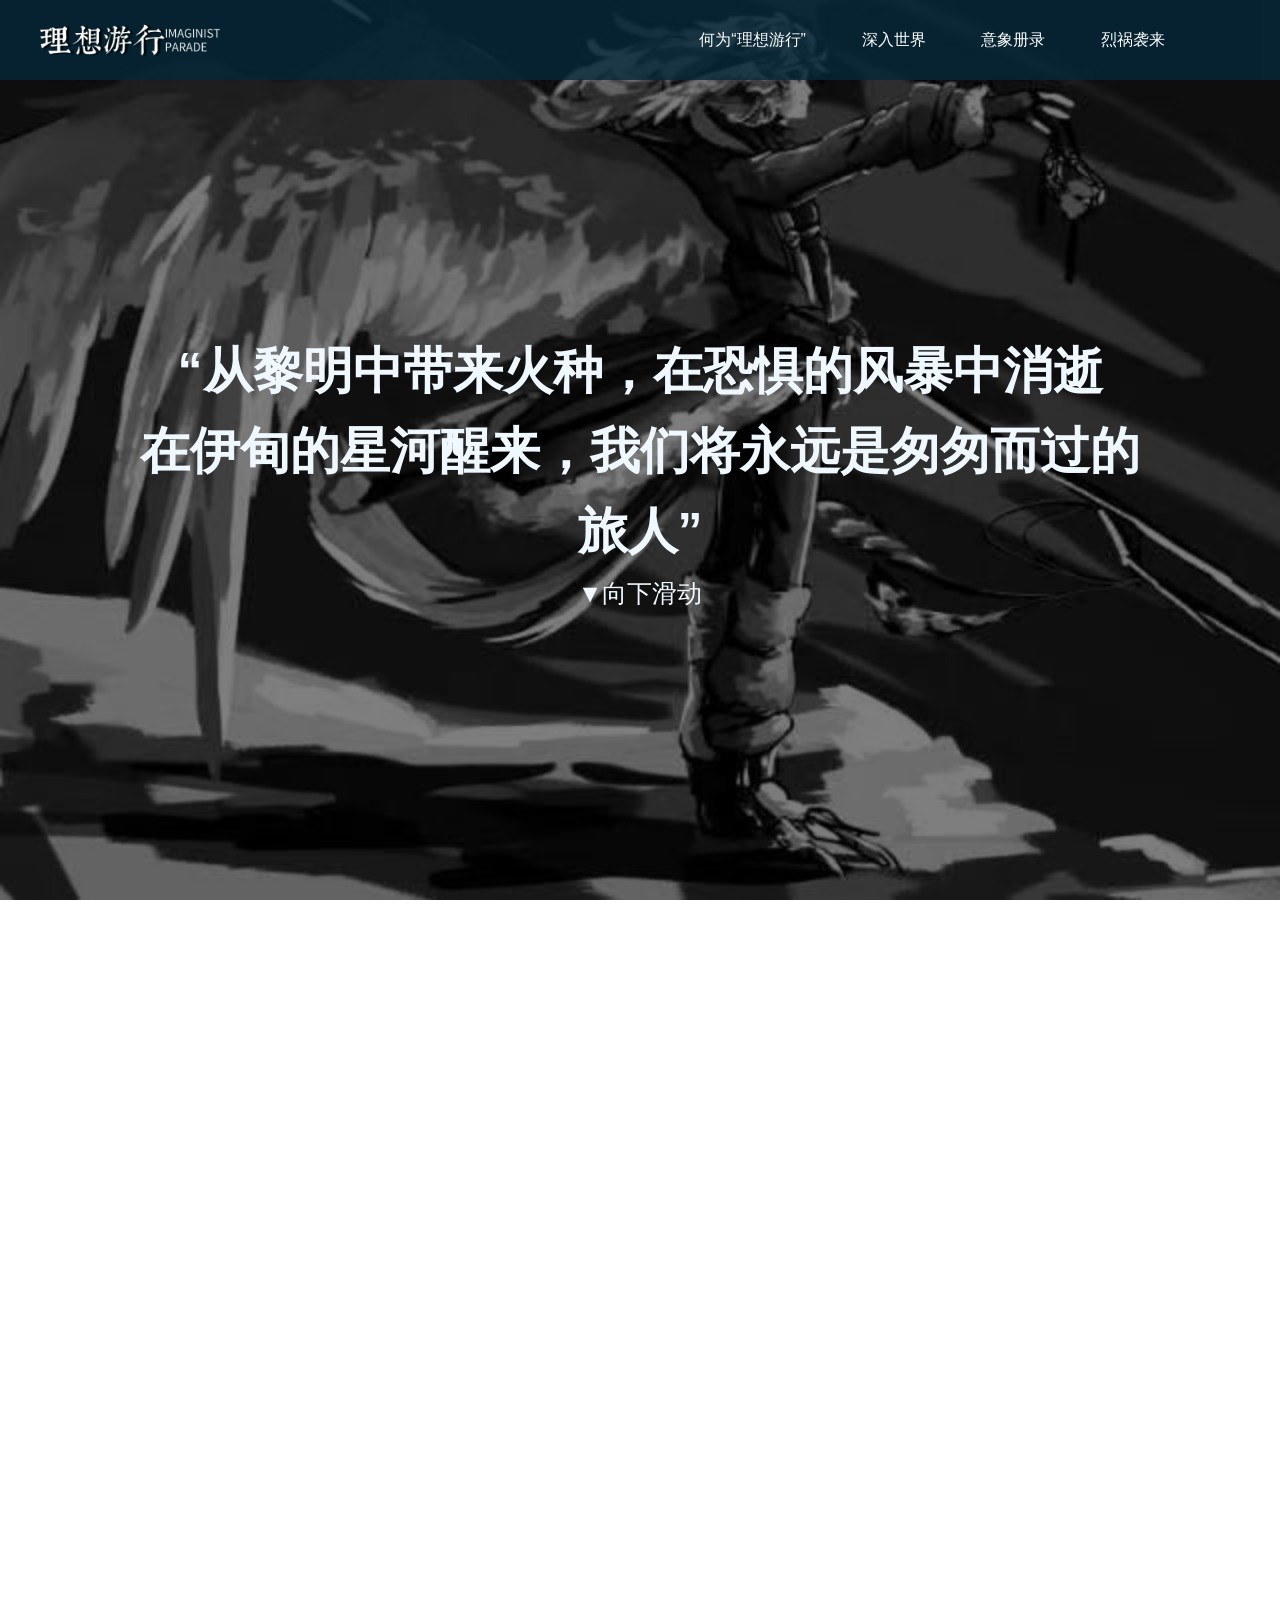
<file: index.html>
<!DOCTYPE html>
<html lang="zh-CN">
<head>
    <meta charset="UTF-8">
    <meta name="viewport" content="width=device-width, initial-scale=1.0">
    <title>理想游行[Imaginist Parade]</title>
    <link rel="icon" type="image/png" href="favicon.png">
    <link rel="stylesheet" href="style.css">
</head>
<body>
<header>
    <button class="menu">&#9776;</button>
    <h1>理想游行[Imaginist Parade]</h1>
    <nav>
        <ul>
            <li><a href="#about">何为“理想游行”</a></li>
            <li><a href="#world">深入世界</a></li>
            <li><a href="#people">意象册录</a></li>
            <li><a href="#MONSTER">烈祸袭来</a></li>
        </ul>
    </nav>
</header>
    <div class="mobile-menu" id="mobile-menu">
        <ul>
            <li><a href="#about">何为“理想游行”</a></li>
            <li><a href="#world">深入世界</a></li>
            <li><a href="#people">意象册录</a></li>
            <li><a href="#MONSTER">烈祸袭来</a></li>
        </ul>
    </div>
<main>
    <section class="first">
        <h2>“从黎明中带来火种，在恐惧的风暴中消逝 <br>在伊甸的星河醒来，我们将永远是匆匆而过的旅人”</h2>
        <p>▼向下滑动</p>
    </section>

    <section class="introduction" id="about">
        <h2>何为“理想游行”</h2>
        <p>在名为基港的里世界，背负生活重担、寻得心中重要介质的独行之人，<br>便能踏入这片以梦为基石的避风港，成为理想家，在枢轴塔的力量下开辟独属于自己的理想邦国，托付造梦人代为守护；<br>无边的无限雾海潜藏着妄图侵蚀一切的魔物，所有邦国放下隔阂同心御敌，在时间流速迥异的梦境天地里，理想与思念凝成抵御苦难的灯火，<br>这场穿梭于现实与幻梦之间、守护心灵栖居之地的旅途，便是理想游行</p>
    </section>   

    <section class="world" id="world">
        <div class="Bay">
            <blockquote>基港[Pavers Bay]</blockquote>
            <p>在这个世界中，有一部分满足一定条件的，在生活重担下独行的人能够以对自己有重要意义的物体(介质)为媒介进入这个现实之外的里世界，并拥有属于自己的一块应许之地，这样的人被同类称为“理想家”，他们的土地被称为“理想邦国”理想家们称这个里世界为“基港”，意为以梦为基石的避风港。</p>
        </div>
        <div class="Core">
            <blockquote>枢轴塔[Core]</blockquote>
            <p>整个里世界是基于一座名叫“枢轴塔”的高塔来运行的，每个理想家在三次元世界中拥有的介质与枢轴塔发生共鸣后，会在枢轴塔周围的无尽雾海里开辟出新的理想邦国(Reveration)。邦国的核心，即介质核(Reveral Nucleus)是介质引导并加固的一部分枢轴塔力量凝结的造物，通常为理想家居住的建筑，有特点的植物或小片水体.邦国的面积大多相似以介质核为轴心创造出的新陆地即该理想家邦国的面积，因此这个世界里没有领土纠纷。介质核与枢轴塔有极强联系，理想家从介质核可以直接传送到枢轴塔的公共
            塔台，并从塔台传送到基港范围内的任何地方。<br>枢轴塔的本质是无法接受现实生活苦难而崩溃的，或是一生孤独渴望温暖的人们逝去后希望和自己遭遇相同的人获得救赎的遗志打破次元壁，凝结成的在雾海中开辟港湾的灯塔。</p>
        </div>
        <div class="Dreambuilders">
           <blockquote>造梦人[Dreambuilders]</blockquote> 
            <p>是理想家在现实生活中无法抽身的时候，代替他们对邦国进行管理的理想造物。他们是由理想家原本想象中的角色投射在基港中的人物。一位理想家的邦国中有三到七位不等数量的造梦人。造梦人对魔物有一定的战斗能力，因此也担负一部分的邦国守卫职责。理想家不在基港的时候由他们负责向其他邦国发起求助信号.</p>
        </div>
        <div class="Everfog">
           <blockquote>无限雾海[Everfog]</blockquote>
            <p>基港和邦国都是被浓浓雾海环绕的土地。无限雾海是基港的敌人，它被枢轴塔的力量抑制而无法侵犯逐渐半富扩大的理想家。基港。同时雾海是孕育魔物的基地。魔物根据雾海侵蚀的目标不同分为多种类型，不过它们的根本目的都是攻击邦国，破坏枢轴塔，使雾海席卷这个世界.</p>
        </div>
        <div class="Forces">
            <blockquote>界生四象[The Four Forces]</blockquote>
            <p>与其说是势力不如说是集合。由枢轴塔的朝向，塔将不同理想家的邦国划分在合适的集合里。玄幻修仙类的世界观在东方，西幻和克系的世界观在西方，北方是科技朋克和废土荒原世界观，南方是日常系和没有法术异能设定的纯物理世界观。</p>
        </div>
        <div class="Laws">
            <blockquote>核律法[Nucleual Laws]</blockquote>
            <p>理想家借由介质核在自己邦国范围内设置的特殊法则。鉴于邦国的设定原因，为了使邦国的平民能与其他邦国的不同物种较为便捷轻松的相处，在某国居民踏入其他邦国领土的瞬间便会受到该邦国核律法的限制。核律法的权能包括但不限于使外来者产生一定的外貌改变(如体型缩小，服装变更，种族变化等),限制飞行或水下呼吸等特殊能力(对他国理想家的该限制可在魔物来犯时解开)但不会改变外来者的战力点数和原本的战力点分配。</p>
        </div>
        <div class="Weapon">
            <blockquote>武器[Weapons]</blockquote>
            <p>造梦人的武器与普通基港人的武器有所不同。他们使用的是由介质幻化成的特殊武。器。带有三次世界介质的特征。(类似于人穿越里世界会变身自设或ac，你的重要物件也会变身)。</p>
        </div>
    </section>
    <section class="People" id="people">
        <h2>意象册录[Imagist Album]</h2>
        <div class="CLY">
            <blockquote>董安</blockquote>
            <p>外貌比较普通，黑毛金瞳，平时扎双麻花或者单马尾。对温度不是很敏感，随身携带一个画本和一支绑着两根虎皮鹦鹉羽毛的旧钢笔。平时话不算多，但是谈起来幻想和游戏会滔滔不绝。没有人聊天的时候会感到孤独。</p>
            <blockquote>   <br>  </blockquote>
            <p>十二月的雪原废土再次下起了雪，这倒是习以为常了，毕竟几乎终年都是这样，在覆盖积雪的荒漠之中，有一串奇异的脚印，那脚印一边是鞋，另一边则是鸟爪，顺着脚印前进，两边出现血迹，紧随而至的是魔物们的残肢断臂，而在脚印结束的地方是一只魔物，它正被一只大鸟按在地上用一根权杖穿刺。当魔物彻底停止呼吸时，大鸟站了起来，双翼张开，上面的血滴飞溅开，此时露出了它的真实面貌。<br>不...那不是鸟，而是永霜冻土的冬日领主：</P>
            <h3>天衡月影———十二月麓</h3>
        </div>
        <div class="JD">
            <blockquote>周一诺</blockquote>
            <p>阴暗的历史女+OC人，可能是因为自己是阴角的缘故，导致外表看起来对什么都不感兴趣，很少运动导致肌无力，视力也不好，不过当听到自己了解且有兴趣的话题时，会在内心热烈地附和。<br>其实，很喜欢设定精细的异世界作品，而且总是抱着一本自己写的设定集，字又小又多很难看，但她依旧看得痴迷，或许这本书里真的有什么魔力....</p>
            <blockquote>   <br>  </blockquote>
            <p>遥远的西方王国，有一位勇敢的王储，发誓为她的子民带来和平，她的做法令人惊异，她踏足了前人未敢触及之地，面对雾海中无人能驯服的猛兽，王储无所畏惧，毫不动摇，她以血为誓，要终结所有战争与魔物，随后，这名英雄为人们带来了邦国的黄金时代。<br>现在，诸位，请恭喜这位王储加冕为王，让我们有请:</p>
            <h3>烈日风暴———帕里米三世</h3>
        </div>
        <div class="MYG">
            <blockquote>阿暮</blockquote>
            <p>少年身着淡蓝色短袖与黑色短裤，安静坐在书桌前，指尖轻轻抵着摊开的课本，窗外的日光落在他发梢，只是普通高中生的模样，沉静地守在这个平淡日常里。</p>
            <blockquote>   <br>  </blockquote>
            <p>木偶之乡里的一座木偶屋前。一位邮递员正缓缓打开店门，“您好，有人吗?有您的信。”回应他的只有一片寂静，昏黄的灯光映照着一个个木偶的脸庞。或欢喜，或悲伤。在这一刻都好似将目光投到了那身穿绿色制服的邮递员身上。但是他浑然未知一般，缓缓将信放在了地上。“信给您放在这里了，请您签收。对着空无一物的店内行了个礼后，转身欲出门。就在他即将要把手搭上门把之时，手腕却好似一个数十年没有添加过润滑油的老木偶的关节一般，发出了刺耳的咯吱声。空气中弥漫着死一样的安静，“我来签收”一道就像是千百种声线混杂在一起的人声响起。众多木偶里一个西装革履的木偶缓缓走出。本应如生的面孔上却只有一片木纹。仿佛是未完工，又好像是刻意设计。“无神无魂，无肉无骨，不沾因果，不似生者，也不是灵体。阁下真是好手段。只为送个信就弄出了这么个玩意。”祂弯腰将信捡起来，抬头看去。店门口好似从未有人来过，屋外阳光正好，确一丝也没有侵染进这昏黄的木偶屋。默尔仁的手指蠕动着化作锋利的刀片，将信封划开。<br>“又是一样的内容，看来阁下很希望我赴约啊。”<br>心中默默计算着年月，指尖燃起一团火焰将信燃尽。随着最后一点灰烬随着不存在的风飘走，那木偶也仿佛失去了生气，脸上浮现出精美的五官。木偶屋中的灯光闪了两下，最终归于宁静。</p>
            <h3>千人一面———默尔仁</h3>
        </div>
        <div class="DHC">
            <blockquote>荷斯</blockquote>
            <p>喧闹熙攘的广场原本满是往来行人，骤然炸开的火光撕裂了片刻安宁，热浪裹挟着烟尘向四周漫开，火光的阴影里，戴着小丑帽的男人抬臂，将大把扑克抛向高空，一张张纸牌悠悠旋落，如同漫天飘零的碎羽，就在纸牌缓缓坠向人群的间隙，男人的身影随之消融，彻底消失在这片弥漫硝烟的广场之上。<br>另一边，在阴暗的小巷里，小丑默默靠着墙，左手托着铜制天平，右手的匕首上鲜红的液体一滴一滴的向下渗，旁边的地板上趴着一具尸体。突然间，他像是感应到了什么，身体微微一震，开始渐渐消隐，当他完全消失后，只留下三颗金币掉落在地上，发出沉闷的碰撞声。</p>
            <h3>恶戏者———荷斯</h3>
        </div>
        <div class="XQ">
            <blockquote>夏清</blockquote>
            <p>男高中生，外在气质开朗，不爱体育运动，常留着偏长的头发，身材中等偏瘦，身高也是中等，外貌不出众，平平凡凡，有心理重疾却从不在外表现出来，自己一个人住，不管在家中还是在外，永远是那个最不起眼的人，一直在学习之外的时间研究医学，生物学，植物学等知识，周末其中一天会去父母家吃晚饭，对于他来说这是生活中最难熬的时候。</p>
            <blockquote>   <br>  </blockquote>
            <p>桥头岸上，人影婆娑<br>小儿驳船经过，船首推浪层层波<br>思恋几何多，故人足下，澈湿衣裝<br>夜雨连绵，人世蹉跎<br>碎玉盏碗铜锣，鱼灯点影锵锵钵，憾事犹未果<br>今人回首，寂若山火<br>遗世独行的旅人们啊，我为你们祈福，愿我能治愈你们，引领你们，照亮你们的前路<br>天已放晴，一起前往未来吧。</p>
            <h3>甘霖清雨———歖</h3>
        </div>
        <div class="XIAN">
            <blockquote>席安</blockquote>
            <p>单亲家庭，母亲早逝，父亲家暴，性格孤僻，没有朋友，唯一的执念是最亲近的母亲留下的怀表，常年扎着低马尾，梦想是穿越到异世界能够自己制作出魔法药剂，每天抱着个不知道哪里搞到的破书看。</p>
            <blockquote>  <br>  </blockquote>
            <p>她是诞生于曜金星辰之中的魔女，调和世间万物，窥探瞬息之惊鸿，现在，封印能量的心音河淤堵成沉默的冰川，亟待一场热烈的相逢，将满天星斗定格为永恒，让日月光影为梦奏响永恒的乐章<br>“只有诸神才知道可不可能啊，列位。假设我不去伸手摘星，我要怎么知道自己能靠得多近呢？”</p>
            <h3>天眼瑶光———暮华</h3>
        </div>
        <div class="YYH">
            <blockquote>沈雪</blockquote>
            <p>沈雪有着纤细修长的手，脸颊散落着淡淡的雀斑，长发松松地垂落下来。她总是一副沉静的模样，情绪很少外露，不常展露笑容，仿佛周遭的纷扰都很难牵动她的心绪。</p>
            <blockquote>  <br>  </blockquote>
            <p>星辰瀚海破云出，紫金环壑向东来<br>神星降世开天穹，从此所见不惊鸿</p>
            <h3>破云来————凌霄</h3>
        </div>
        <div class="LYLT">
            <p>“在看我的刺青？” <br>她双手交叠轻轻放在腹前，垂着眼，语调平缓温和，没有咄咄逼人的锐气，嘴角只噙着一点浅淡的笑意，并不张扬。见你下意识移开视线，她低低笑了一声，声音很轻<br>“没关系，很多人第一眼都会注意到它们。不是什么凶狠的记号，只是我一点点攒下来、喜欢的纹样而已。” 她微微侧过身，让落在肩头的开衫滑开些许，露出肩头花纹的一角，雪白的皮肤衬得墨色纹路格外清晰，高挑的身形站在那里，带着一种从容的压迫感，却一点也不凌厉。“是不是觉得，看着这身衣服和这些花纹，会以为我是很难打交道的人？” 她抬眼看向你，眼底安安静静的<br>“我只是习惯这样打扮罢了。有什么想问的，慢慢说，我听着呢。”</p>
            <h3>广寒月影————奇汀</h3>
        </div>
        <div class="XY">
            <blockquote>余硕</blockquote>
            <p>顶级社恐小透明死宅，天天幻想拯救世界，每天都是独自一人，气质阴暗，却无人敢接近，据她身边的人所说，路过的时候，总感觉有一种不详的杀气......</p>
            <blockquote>  <br>  </blockquote>
            <p>“人类的身份，这么重要吗？”<br>活物需要名字，死物也需要名字，活物为了厚土埋身，亦存生机。死物无欲，只求活着。</p>
            <h3>穷奇利爪————鲨鲨</h3>
        </div>
        <div class="LSM">
            <blockquote>李水木</blockquote>
            <p>平凡的学生，黑毛灰瞳。所有项目都是普通的中等水平，仅此而已。</p>
            <blockquote>  <br>  </blockquote>
            <p>暮春还旧岭，徙倚玩年华<br>芳草无行径，空山正落花<br>垂藤扫幽石，卧柳碍浮槎<br>鸟散茅檐静，云披涧户斜<br>依然此泉路，犹是昔烟霞</p>
            <h3>极光迅雷————辅</h3>
        </div>
        <div class="ZHY">
            <blockquote>赵鹤怡</blockquote>
            <p>普普通通的样貌，中分刘海，杂毛很挡眼睛，很大众脸，眼睛偏小，带一个棕框老花镜，非常不符合年纪的样子。平静时候显得很厌世，经常穿一件蓝色格子衫或纯黑的帽衫。</p>
            <blockquote>  <br>  </blockquote>
            <p>吾之神杵，指天天裂，指地地坼，指星辰而失度，指江湖则逆流。万邪不敢当，神圣之宝也。</p>
            <h3>临兵斗者————慿</h3>
        </div>
        <div class="DL">
            <blockquote>杜赖</blockquote>
            <p>没有人物形象，占位</p>
        </div>
        <div class="AN">
            <blockquote>阿尔伯特·纽曼</blockquote>
            <p>中等身材，身高大约是5英尺10英寸左右的白人男性角色。通常留着短发或光头，眉毛浓密，有一双深邃的眼睛。他的面部轮廓较为平整，嘴唇不太厚，下巴线条清晰。服装风格比较朴素，通常穿着简单的衬衫、长裤和鞋子，展现出他作为一名高中英语教师的平凡形象。胸前插着一根长剑饰的钢笔。</p>
            <blockquote>  <br>  </blockquote>
            <p>不幸一向不请自来，它嗜血如命，渴望无尽的黑暗。现在忏悔的时刻已经结束，我会再次拾起武器，从阴影中出击，挥舞剑刃导正一切错误，我将脱颖而出并阐明一切。<br>我，即是：</p>
            <h3>承影虹光————威尔·德克</h3>
        </div>
        <div class="IT">
            <blockquote>马修</blockquote>
            <p>架着厚眼镜的书呆子，总是一副笨笨呆呆的模样，指尖却稳稳攥着一柄寒光冷冽的手术刀。他盯着镜面里映出的自己，呼吸轻轻发颤，然后咬了咬牙，抬手，将刀刃狠狠扎向镜子。刺耳的迸裂声炸开，蛛网般的裂痕瞬间爬满整面镜面，碎成大大小小的镜片，可那把手术刀，刃面光洁，分毫未损。他蹲下身，一片一片拾起冰凉的碎片，默不作声，挨个从窗口丢出去。等最后一块碎片坠进夜色，他重新攥紧手术刀，下一瞬，周遭的一切扭曲消融，他随着紧握的刀，一头扎进了陌生的彼方。</p>
            <blockquote>  <br>  </blockquote> 
            <p>“一颗心脏重250克，一朵玫瑰重2克，你愿意用一颗心脏换125朵玫瑰，还是用125朵玫瑰换取一颗心脏呢？”</p>          
            <h3>灭净制裁————板老大</h3>
        </div>
        <div class="QIANYIN">
            <blockquote>何子怡</blockquote>
            <P>从小压抑的长大 长大后被父母强迫成为生物老师 其实是私宅。</P>
            <blockquote>  <br>  </blockquote> 
            <p>她是北方小城药房老板的女儿，一头张扬的蓝发总是随意翘着，鲜绿的眼瞳笑起来漫不经心，一身利落的骑行服，机车钥匙总在指尖转来转去，平日里吊儿郎当的样子，谁看了都要捏一把汗。街坊来药房抓药，她常常记错药名，骑着机车出门闲逛，能把约定的事忘得一干二净，嘴上没个正形，一副怎么都靠不住的模样。可一旦麻烦猝然砸下来，她眼里那股散漫的笑意会瞬间收得干干净净。混乱里旁人慌作一团的时候，只有她沉着得可怕，清楚记得药房里每一味药材的效用，判断快得惊人，推着机车破开阻碍，把所有人没头绪的僵局稳稳掰回正轨。等风波平息，那抹漫不经心的笑又回到绿眼睛里，挠挠蓝发，装作若无其事<br>“哎呀，这点小事而已，别指望我下次还这么靠谱啊。”</p>
            <h3>撕天手————千阴</h3>
        </div>
        <div class="SYR">
            <blockquote>雾雨（临时）</blockquote>
            <p>26岁的她虽然顺利毕业当上了一名程序员，但生活并不顺利，公司员工被当作牛马使用，每天要加班到晚上十点，回到家就十一点了，第二天七点多还要出门上班，每周还要额外加一天班。在这样的工作压力下她的精神状态越来越差，代码书写也越来越困难<br>“如果我是个AI就好了，这样我也就不会这么累了。”<br>随着那一行代码敲下，欢迎守夜人归来的声音此起彼伏，理想的邦国在她面前展开。</p>
            <blockquote>  <br>  </blockquote>
            <p>Def_init  (self, name, age, gender):<br>self.name = name<br>self.age = age<br>self.gender = gender<br>def introspect(self):</p>
            <h3>七星伴月————守夜人</h3>
        </div>
        <div class="DONG">
            <p>基港之中，名为奇迹的理想邦国之上，幻梦与飘渺的造物从现实与虚无的罅隙之中分离，存在于此。这里是无尽的黄昏之地，是泡影的诞生之处。只有在教堂传来钟声之时，黑夜才会降临于此。然而，烈焰燃尽，烟尘却久久不散；刀剑所向披靡，却从未有入鞘之时。灾厄应运虚无而生，黑暗扼住奇迹大地的咽喉，就如同已然悬在头顶的利剑一样。荣耀的战吼已然沉寂，迫近的迷雾与神秘的黑暗之间正在交织......</p>
            <h3>血气烈昂————洞[forever]</h3>
        </div>
        <div class="QY">
            <p>“他妈也就是说，现在轮到极品魔物猎人登场了！”</p>
            <h3>落叶逐火———青云</h3>
        </div>    
    </section>
    <section class="MONSTER" id="MONSTER">
        <div class="card" onclick="this.classList.toggle('active')">
            <div class="SLEEP">
                <img src="嗜睡.jpg" alt="嗜睡魔">
            </div>
            <div class="SLEEP2">
                <blockquote>嗜睡魔</blockquote>
                <p>类似史莱姆的魔物，分布于大陆西方，会用溶液吞噬猎物，最恐怖的地方大概就是可以随意变换型态了，不知不觉间包着猎物，使其窒息而亡。不过这些家伙大部分时间都在睡觉，如果不主动招惹它们，或许不会出问题。</p>
            </div>
        </div>
        <div class="card" onclick="this.classList.toggle('active')">
            <div class="EWTS">
                <img src="厄维托斯.jpg" alt="厄维托斯">
            </div>
            <div class="EWTS2">
                <blockquote>厄维托斯</blockquote>
                <p>由蛇，恶魔，吸血鬼组成的奇美拉怪兽，分布于大陆西方。这些貌美的外形并不是它们原生的，它们会变成人形，有不少探险者被它们的外观所迷惑，结果被诱拐回巢穴，然后吸血。</p>
            </div>
        </div>
        <div class="card" onclick="this.classList.toggle('active')">
            <div class="ZWT">
                <img src="植物.jpg" alt="植物体">
            </div>
            <div class="ZWT2">
                <blockquote>紫毒姬</blockquote>
                <p>和柳树类似的植物体，分布于大陆西南北方，树上长有含毒的果子。据一个在大陆四处游走的魔物猎人青云所说，果子里散发的气体可以进行精神控制，虽然不会像中毒那样暴毙，但也请务必小心。</p>
            </div>
        </div>
        <div class="card" onclick="this.classList.toggle('active')">
            <div class="DMEN">
                <img src="迪莫恩.jpg" alt="迪莫恩">
            </div>
            <div class="DMEN2">
                <blockquote>迪莫恩</blockquote>
                <p>一种会飞的小球，长着恶魔的翅膀和尖角，分布于大陆南北方。虽然长得很可爱，但它们会吸血，而且是群居生物，这说明它们会成群结队的扑上来，你最好会点用来群攻的招式。</p>
            </div>
        </div>
        <div class="card" onclick="this.classList.toggle('active')">
            <div class="XJ">
                <img src="血截.png" alt="血截">
            </div>
            <div class="XJ2">
                <blockquote>血截</blockquote>
                <p>一种巨型虎形魔物，成年体体长4——5米，高3米左右，身上有和虎一样的长毛，但是没有花纹，身体上有类似甲胄一样明显的肌肉。血截上颚有两根长牙，四足和虎爪一样，当撕裂怪物时，长牙内部的输毒管会把一种可以让血液凝固的毒液进入猎物身体，同时用爪子死死按住猎物，利用最长的中指撕破猎物的身体。血截强大的战斗力、繁殖力和宽泛的食谱让它们有着极强的环境适应能力，这使它们可以分布于大陆各地。<br>其实，血截的幼体外形是毛绒绒的小橘猫。</p>
            </div>
        </div>
        <div class="card" onclick="this.classList.toggle('active')">
            <div class="QJ">
                <img src="强击.png" alt="强击">
            </div>
            <div class="QJ2">
                <blockquote>强击</blockquote>
                <p>穿着破洞的长款黑色风衣的二足直立生物，鳄鱼头，头戴兜帽，身高2——2.5米。脸部有可见的肌肉组织，随着面部活动而撕扯开，在身体前后侧有两根脊柱，尾巴和鳄鱼尾一样粗壮而且强壮有力。在战斗时会从手臂出撕裂出骨质臂刃进行突袭，两根脊柱让它速度极快，而且它还可以拔出背后的脊柱，使其变形成一把长刀，但是相对应的，它的机动性也会下降。<br>强击的分布范围还没有查清楚，它们的高速和黑色衣服让这些家伙几乎没有目击记录，也留不下什么痕迹。即使是魔物猎人青云，在过去几年里遇到的强击也是屈指可数。</p>
            </div>
        </div>
        <div class="card" onclick="this.classList.toggle('active')">
            <div class="DILIE">
                <img src="地裂.jpg" alt="地裂">
            </div>
            <div class="DILIE2">
                <blockquote>地裂</blockquote>
                <p>外形是机械巨型沙虫，头部是一个吞噬口，任何在它前面的物体都会被吸进去变成碎屑，躯干两侧有很多层的片状甲，在沙子中前进时划开土层，驱赶周围魔物，但这也让它的前进路线在旁人眼里很清晰。曾是某科技强劲邦国的盾构机，被雾海侵蚀后产生了自我意识，并在大陆南方的雾海中游走，所到之处皆为废土。</p>
            </div>
        </div>
    </section>
    </main>
    <footer>
        漫研社原创企划招新欢迎编剧，导演，画师，剪辑<br>以及具有无穷想象力，满怀理想心中栖着另一个故乡的你
    </footer>
<audio id="people-audio" src="赛马.mp3" loop preload="metadata"></audio>
<!-- 跳转 -->
<script>
const menuBtn = document.querySelector('.menu');
const mobileMenu = document.getElementById('mobile-menu');
if (menuBtn && mobileMenu) {
    menuBtn.addEventListener('click', () => {
        mobileMenu.classList.toggle('open');
        if (mobileMenu.classList.contains('open')) {
            menuBtn.innerHTML = '&#10005;';
        } else {
            menuBtn.innerHTML = '&#9776;';
        }
    });
    document.querySelectorAll('header nav a, .mobile-menu a').forEach(a => {
        a.addEventListener('click', e => {
            e.preventDefault();
            const target = document.querySelector(a.getAttribute('href'));
            if (!target) return;

        // 滚动容器是 body，不是 window
            const top = target.getBoundingClientRect().top + document.body.scrollTop - 80; // 扣掉固定 header 的高度
            document.body.scrollTo({ top, behavior: 'smooth' });

        // 清掉 URL 里的 hash，刷新/重开时不会自动跳锚点
            history.replaceState(null, '', location.pathname + location.search);
            if (mobileMenu.classList.contains('open')) {
                mobileMenu.classList.remove('open');
                menuBtn.innerHTML = '&#9776;';
            }
        });
    });
}
</script>
<!-- 音乐 -->
<script>
const audio = document.getElementById('people-audio');
const peopleEls = document.querySelectorAll('.People > div');
const visible = new Set();

// 显示一个浮动播放按钮
function showPlayHint() {
    if (document.getElementById('audio-hint')) return;
    const btn = document.createElement('button');
    btn.id = 'audio-hint';
    btn.textContent = '▶ 整点小曲';
    btn.style.cssText = `
        position: fixed; bottom: 80px; left: 50%; transform: translateX(-50%);
        z-index: 200; padding: 12px 24px; border: none; border-radius: 30px;
        background: rgba(0,0,0,0.75); color: #fff; font-size: 15px;
        cursor: pointer; backdrop-filter: blur(4px);
    `;
    btn.addEventListener('click', () => {
        audio.play();
        btn.remove();
    });
    document.body.appendChild(btn);
}
function hidePlayHint() {
    const btn = document.getElementById('audio-hint');
    if (btn) btn.remove();
}

// 当 People 区块有 50% 进入视口时播放，低于 50% 时暂停
const observer = new IntersectionObserver((entries) => {
    entries.forEach(entry => {
        if (entry.isIntersecting) {
            visible.add(entry.target);
        } else {
            visible.delete(entry.target);
        }
    });
    if (visible.size > 0) {
        if (audio.paused) showPlayHint()}

}, {
    root: document.body,
    rootMargin: '-40% 0px -40px 0px',
    threshold: 0   // 可见即触发，可按需调整
});

peopleEls.forEach(el => observer.observe(el));
</script>
<!-- 堆叠 3D 视差 -->
<script>
const sections = document.querySelectorAll('.world > div, .People > div');
let ticking = false;

function updateParallax() {
    const vh = window.innerHeight;
    const scrollTop = document.body.scrollTop;
    const viewCenter = scrollTop + vh / 2;

    sections.forEach(el => {
        // offsetTop 不受 transform 影响，避免反馈循环
        const elCenter = el.offsetTop + el.offsetHeight / 2;
        let offset = (elCenter - viewCenter) / vh;
        offset = Math.max(-1.2, Math.min(1.2, offset));

        const rotate = offset * 8;          // 最大约 ±9.6deg
        const scale = 1 - Math.abs(offset) * 0.06;

        el.style.transform = `perspective(1200px) rotateX(${rotate}deg) scale(${scale})`;
    });

    ticking = false;
}

document.body.addEventListener('scroll', () => {
    if (!ticking) {
        requestAnimationFrame(updateParallax);
        ticking = true;
    }
}, { passive: true });

updateParallax();
window.addEventListener('resize', updateParallax);
</script>
</body>
</html>
</file>
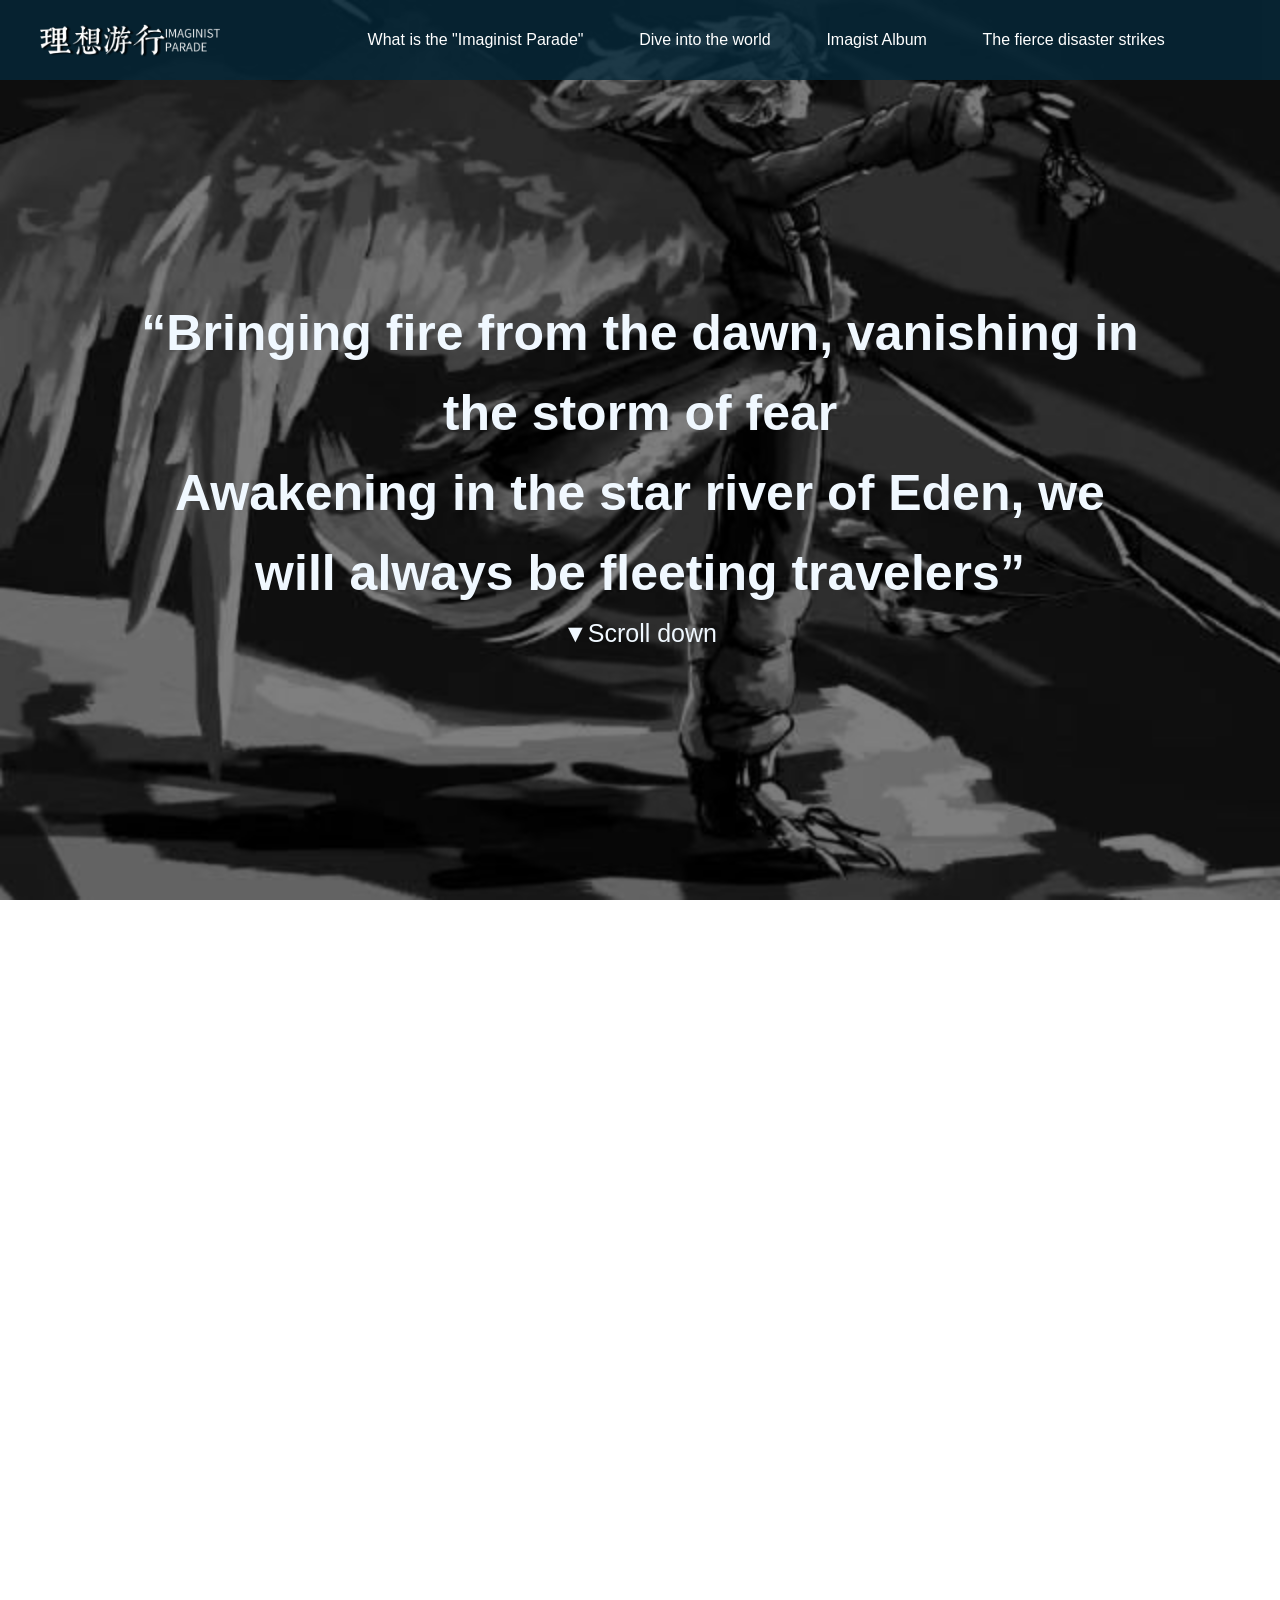
<file: WEB.html>
<!DOCTYPE html>
<html lang="zh-CN">
<head>
    <meta charset="UTF-8">
    <meta name="viewport" content="width=device-width, initial-scale=1.0">
    <title>[Imaginist Parade]</title>
    <link rel="icon" type="image/png" href="favicon.png">
    <link rel="stylesheet" href="style.css">
    <link rel="apple-tocuh-icon" size="180x180" href="apple-touch-icon.png">
    <link rel="icon" type="image/png" sizes="192x192" href="android-chrome-192x192.png">
    <link rel="manifest" href="site.webmanifest">
    <meta property="og:type" content="website">
    <meta property="og:title" content="[Imaginist Parade]">
    <meta property="og:description" content="The Anime Club's original project">
    <meta property="og:image" content="https://ZYZXYYDS.github.io/imaginist-parade/og-image.jpg">
    <meta property="og:url" content="https://ZYZXYYDS.github.io/imaginist-parade/">
</head>
<body>
<header>
    <button class="menu">&#9776;</button>
    <h1>[Imaginist Parade]</h1>
    <nav>
        <ul>
            <li><a href="#about">What is the "Imaginist Parade"</a></li>
            <li><a href="#world">Dive into the world</a></li>
            <li><a href="#people">Imagist Album</a></li>
            <li><a href="#MONSTER">The fierce disaster strikes</a></li>
        </ul>
    </nav>
</header>
    <div class="mobile-menu" id="mobile-menu">
        <ul>
            <li><a href="#about">What is the "Imaginist Parade"</a></li>
            <li><a href="#world">Dive into the world</a></li>
            <li><a href="#people">Imagist Album</a></li>
            <li><a href="#MONSTER">The fierce disaster strikes</a></li>
        </ul>
    </div>
<main>
    <section class="first">
        <h2>“Bringing fire from the dawn, vanishing in the storm of fear <br>Awakening in the star river of Eden, we will always be fleeting travelers”</h2>
        <p>▼Scroll down</p>
    </section>

    <section class="introduction" id="about">
        <h2>What is the "Imaginist Parade"</h2>
        <p>In the inner world called Pavers bay, a lone traveler burdened with life's responsibilities and seeking the important medium in their heart can step into this haven built on dreams, <br>become an idealist, and under the power of the Core Tower, carve out their own ideal nation to be protected by the dream makers.<br> Boundless seas of endless fog hide monsters that try to devour everything, so all nations set aside their differences and unite against the enemy. In a dream world where time flows differently, ideals and memories become the lights that fend off hardships. <br>This journey, shuttling between reality and dreams to protect a place for the heart to dwell, is the ideal parade.</p>
    </section>   

    <section class="world" id="world">
        <div class="Bay">
            <blockquote>[Pavers Bay]</blockquote>
            <p>In this world, some people who meet certain conditions and walk alone under the weight of life can use objects that are significant to them as a medium to enter an inner world beyond this reality, and have a promised land of their own. Such people are called 'Idealists' by others like them, and their land is called the 'Ideal Nation.' Idealists refer to this inner world as 'Pavers bay,' meaning a safe haven built on the foundation of dreams.</p>
        </div>
        <div class="Core">
            <blockquote>[Core]</blockquote>
            <p>The entire Inner World operates around a tall tower called the 'Core.'<br> When an Idealist's medium in the three-dimensional world resonates with the Pivot Tower, they carve out a new ideal nation in the endless misty sea surrounding the tower. The core of the nation, called the Medium Nucleus, is a creation formed by part of the tower's power guided and reinforced by the medium. It's usually a building where the Idealist lives, or it could be a distinctive plant or a small body of water. The area of the nation is generally similar to the new land created around the Medium Nucleus, which serves as the center, so there are no territorial disputes in this world. The Medium Nucleus has a strong connection to the Pivot Tower, allowing Idealists to directly teleport from the nucleus to the tower’s public platform, and from there to anywhere within the base port range. <br>The essence of the Pivot Tower comes from the will that shatters dimensional walls: either from people who couldn’t endure the hardships of real life and collapsed, or from those who spent their lives lonely, longing for warmth, and wished after their death that others facing similar fates could find redemption. This will condenses into lighthouses that open harbors in the misty sea.</p>
        </div>
        <div class="Dreambuilders">
           <blockquote>[Dreambuilders]</blockquote> 
            <p>They are the ideal creations that manage the nation on behalf of idealists when the idealists can't step away from real life. They are characters projected into the base port from roles imagined by the idealists. A single idealist's nation usually has between three to seven dreamers. Dreamers have some combat ability against monsters, so they also take on part of the nation’s defense duties. When the idealist isn’t at the base port, they’re the ones sending out calls for help to other nations.</p>
        </div>
        <div class="Everfog">
           <blockquote>[Everfog]</blockquote>
            <p>Both Ji Port and the Bang Nation are lands surrounded by dense seas of fog. The endless fog sea is an enemy of Pavers bay, but its power is restrained by the Core, so it can't invade the gradually thriving idealistic Ji Port. At the same time, the fog sea is a breeding ground for monsters. These monsters come in different types depending on what the fog sea targets, but their main goal is always to attack the Bang Nation, destroy the Pivot Tower, and let the fog sea sweep across the world.</p>
        </div>
        <div class="Forces">
            <blockquote>[The Four Forces]</blockquote>
            <p>It's more like a gathering than a power. Based on the orientation of the Core, the tower sorts different idealistic nations into the right groups. Fantasy and cultivation worlds are in the East, Western fantasy and Cthulhu-like worlds are in the West, the North is for cyberpunk and wasteland worlds, and the South is for slice-of-life and purely physical worlds without magic or superpowers.</p>
        </div>
        <div class="Laws">
            <blockquote>[Nucleual Laws]</blockquote>
            <p>Dreambuilders set up special laws within their own countries through a kind of core medium. Due to the way countries are set up, in order to make it easier for ordinary citizens to get along with different species from other countries, the moment someone from one country steps onto another country's territory, they are immediately subject to that country's core laws. These core laws can do things like change the outsider's appearance (like shrinking their body, changing their clothes, or even altering their species), or restrict special abilities like flying or breathing underwater (though these restrictions for other countries' Utopians can be lifted if monsters attack). However, these laws don't change the outsider's combat points or how their combat points are originally distributed.</p>
        </div>
        <div class="Weapon">
            <blockquote>[Weapons]</blockquote>
            <p>The Dreamer's weapons are different from the regular people of Jigen. They use special weapons transformed from mediums, featuring characteristics of the Three Worlds' mediums. (It's similar to how when a person crosses into another world, they might transform into a self-created version or AC, and your important items would also transform).</p>
        </div>
    </section>
    <section class="People" id="people">
        <h2>[Imagist Album]</h2>
        <div class="CLY">
            <blockquote>Dong An</blockquote>
            <p>Looks fairly ordinary, with black hair and golden eyes, usually wears her hair in double braids or a single ponytail. Not very sensitive to temperature, always carries a sketchbook and an old pen tied with two cockatiel feathers. Doesn't talk much usually, but when talking about fantasies and games, she can go on and on. Feels lonely when there's no one to chat with.</p>
            <blockquote>   <br>  </blockquote>
            <p>In the snowy wastelands of December, snow fell once again, which was quite ordinary, as it was like this almost all year round. Amid the snow-covered desert, there was a strange set of footprints—on one side were shoes, on the other, bird claws. Following the footprints, blood appeared on both sides, soon followed by the severed limbs of monsters. At the end of the footprints stood a monster being pinned to the ground by a large bird, pierced through with a staff. When the monster stopped breathing completely, the bird rose, spreading its wings, sending droplets of blood flying everywhere, revealing its true form.<br>No... it wasn’t a bird, but the Winter Lord of the Everfrost Tundra: </P>
            <h3>Sky Alioth of Moon Shadow———Star Return of forests</h3>
        </div>
        <div class="JD">
            <blockquote>Zhou YiNuo</blockquote>
            <p>A dark historical female OC, probably because she has a gloomy side, looks like she isn't interested in anything. She rarely exercises, so she has muscle weakness, and her eyesight isn't good either. But when she hears topics she knows about and cares for, she internally gets really excited. <br>Actually, she really enjoys meticulously detailed isekai works, and she’s always carrying around a world-building notebook she made herself. The writing is tiny and dense, really hard to read, but she’s still obsessed with it—maybe there’s actually some kind of magic in that book....</p>
            <blockquote>   <br>  </blockquote>
            <p>In a faraway western kindom, a brave crown prince vowed to bring peace to her people.By doing the unthinkable she ventured out where no one had ever dared.In the everfog the monster no one could tame, but the crown prince's will did not waver. She sealing a blood pact to end all wars and monsters. And then, the hero brought forth the golden age of reveration.<br>Now everone，Please congratulate this crown prince on being crowned king. Let's welcome:</p>
            <h3>Scorching Sunstorm———Parmi III</h3>
        </div>
        <div class="MYG">
            <blockquote>MU</blockquote>
            <p>The young boy, dressed in a light blue short-sleeved shirt and black shorts, sat quietly at his desk, his fingertips gently resting on the open textbook. Sunlight from outside the window fell on the tips of his hair. He looked like an ordinary high school student, calmly remaining in this simple everyday life.</p>
            <blockquote>   <br>  </blockquote>
            <p>In front of a puppet house in the homeland of puppets, a mailman was slowly opening the shop door. “Hello, is anyone here? There’s a letter for you.” The only response he received was silence, the dim yellow light illuminating the faces of the puppets one by one—some joyful, some sorrowful. At this moment, it seemed as if all their gazes were fixed on the mailman in the green uniform. Yet he appeared completely unaware and carefully placed the letter on the ground. “Your letter has been placed here; please sign for it.” After bowing in the empty store, he turned to leave. Just as he was about to grasp the door handle, his wrist creaked like the joint of an old puppet that hadn’t been lubricated for decades. The air was filled with a deathly quiet. “I will sign for it,” a voice rang out, as if composed of hundreds of overlapping tones. From among the numerous puppets, one in a neatly tailored suit slowly stepped forward. Though its face should have seemed lifelike, only the carved wood grain was visible, as if unfinished or intentionally designed that way. <br>“Soulless and spiritless, with no flesh or bones, untouched by cause and effect, neither alive nor a spirit. Truly remarkable methods, sir. Just to deliver a letter, you’ve created such a thing.” It bent down, picked up the letter, and looked up. The shop entrance seemed as if no one had ever been there; sunlight shone brightly outside, yet not a trace penetrated the dim puppet house. Morelrn’s fingers wriggled and turned into sharp blades, slicing open the envelope. <br>“The same contents again. It seems you are very eager for me to attend.” <br>Silently calculating the passage of time, a flame erupted from the fingertips, consuming the letter. As the last ashes drifted away with a nonexistent breeze, the puppet seemed to lose its vitality, revealing delicate features on its face. The lights in the puppet house flickered twice before finally settling into silence.</p>
            <h3>Thousand People With One Face———Mo ErRen</h3>
        </div>
        <div class="DHC">
            <blockquote>Hosse</blockquote>
            <p>The bustling, crowded square was originally filled with passersby, but a sudden burst of fire tore through the momentary calm. Heat and smoke spread in all directions, and in the shadows of the flames, a man wearing a clown hat raised his arm and threw handfuls of playing cards into the air. One by one, the cards drifted down like falling feathers. Just as the cards slowly fell toward the crowd, the man's figure melted away, completely disappearing from the smoke-filled square.<br>Elsewhere, in a dim alley, the clown leaned silently against the wall, holding a brass scale in his left hand, while red liquid dripped slowly from the dagger in his right. On the floor beside him lay a corpse. Suddenly, as if sensing something, he shivered slightly and began to fade. When he completely vanished, only three coins fell to the ground, making a dull clinking noise.</p>
            <h3>Villain———Hosse</h3>
        </div>
        <div class="XQ">
            <blockquote>Xia Qing</blockquote>
            <p>A male high school student, outwardly cheerful, not into sports, often keeps his hair a bit long, of medium build and somewhat thin, average height, and looks unremarkable, just plain. He has a serious psychological condition but never shows it outwardly. He lives alone, and whether at home or outside, he's always the most inconspicuous person. Outside of studying, he spends his time researching medicine, biology, botany, and other subjects. On weekends, he goes to his parents' house for dinner one day, which is the hardest time in his life for him.</p>
            <blockquote>   <br>  </blockquote>
            <p>On the riverbank by the bridge, shadows sway<br>Children pass by on a punt, the bow pushing waves layer by layer<br>How much longing there is, for old friends underfoot, soaking clothes<br>Night rain drizzles on, life slips by<br>Shattered jade cups and bowls, gongs, fish lanterns casting shadows, regrets unfinished<br>Looking back, people are as quiet as mountain fires<br>The travelers wandering alone in the world, I pray for you, hoping I can heal you, guide you, and light up your path<br>The sky has cleared, let's head toward the future together.</p>
            <h3>Gentle Rain———Jian</h3>
        </div>
        <div class="XIAN">
            <blockquote>Xi An</blockquote>
            <p>Single-parent family, mother died early, father was abusive, has a withdrawn personality, no friends, the only obsession is the pocket watch left by the mother they were closest to. Always has a low ponytail, dreams of traveling to another world where they can make their own magical potions, and spends every day holding some shabby book they got from who knows where.</p>
            <blockquote>  <br>  </blockquote>
            <p>She is a witch born among the shining stars, harmonizing all things in the world and glimpsing the fleeting wonders of the moment. Now, the Heartbeat River that seals energy has clogged into a silent glacier, urgently awaiting a passionate encounter to fix the countless stars in the sky as eternity, allowing the light and shadow of the sun and moon to play an everlasting symphony for dreams.<br>“Only the gods know whether it is possible, my friends. If I do not reach out to pluck the stars, how would I know how close I can draw?”</p>
            <h3>η UMa of Hreavenly Eye———Mu Hua</h3>
        </div>
        <div class="YYH">
            <blockquote>Shen Xue</blockquote>
            <p>Shen Xue has slender and graceful hands, with faint freckles scattered across her cheeks, and her long hair falls loosely. She always has a calm demeanor, rarely showing her emotions or smiling, as if the turmoil around her is hardly able to stir her feelings.</p>
            <blockquote>  <br>  </blockquote>
            <p>The vast sea of stars breaks through the clouds, the purple-gold rings of the valley come from the east<br>The divine star descends to open the sky, from now on what we see is no longer surprising</p>
            <h3>Breaking Through the Clouds————Ling Xiao</h3>
        </div>
        <div class="LYLT">
            <p>“Are you looking at my tattoos?”<br>She folded her hands gently over her abdomen, lowered her eyes, and spoke in a calm and gentle tone, without any aggressive sharpness. A faint smile played at the corners of her lips, understated and unobtrusive. Seeing you instinctively look away, she let out a soft laugh, her voice very light.<br>“It's okay. Many people notice them at first glance. They’re not fierce marks, just patterns I’ve gradually collected and liked.” She slightly turned her body, letting the cardigan slip off her shoulder a little, revealing a portion of the shoulder tattoo. Against her fair skin, the dark ink stood out clearly. Her tall figure exuded a composed sense of presence, yet there was no harshness at all. “Do you think that just by looking at my clothes and these tattoos, you’d assume I’m hard to get along with?” She raised her eyes to look at you, calmness resting in them.<br>“I just like to dress this way. If you have anything you want to ask, take your time—I’m listening.”</p>
            <h3>Moonlight over the Vast Cold————Chi Tin</h3>
        </div>
        <div class="XY">
            <blockquote>Yv Shuo</blockquote>
            <p>A top-level socially anxious, unnoticed shut-in, who fantasizes about saving the world every day, spends every day alone, with a dark temperament, yet no one dares to approach her. According to those around her, when passing by, there is always a sense of ominous murderous intent...</p>
            <blockquote>  <br>  </blockquote>
            <p>"Is the identity of humanity really that important?"<br>Living beings need names, and so do the dead; living beings seek to bury themselves in fertile soil, yet retain vitality. The dead have no desires, they only seek to be alive.</p>
            <h3>Kama-Itachi's Claws————Shark</h3>
        </div>
        <div class="LSM">
            <blockquote>Li ShuiMu</blockquote>
            <p>An ordinary student with black hair and gray eyes. All projects are of average level, nothing more.</p>
            <blockquote>  <br>  </blockquote>
            <p>In late spring, returning to the old ridge, I lean and gaze, savoring the fleeting years.<br>The fragrant grass has no beaten path; in the empty mountain, flowers are falling.<br>Trailing vines sweep the secluded stones; reclining willows block the drifting rafts.<br>Birds scatter, and the thatched eaves grow quiet; clouds part, and the mountain stream's doorway tilts.<br>Still, this path by the spring remains, and it is still as misty and radiant as in the past.</p>
            <h3>Aurora Thunder————Fu</h3>
        </div>
        <div class="ZHY">
            <blockquote>Zhao HeYi</blockquote>
            <p>An ordinary appearance, with a middle-parted fringe, messy hair that gets in the way of the eyes, a very common face, slightly small eyes, wearing a brown-framed reading glasses, looking way older than their age. Appears quite world-weary when calm, often wearing a blue plaid shirt or a plain black hoodie.</p>
            <blockquote>  <br>  </blockquote>
            <p>My divine pestle points to the sky and splits it, points to the earth and cracks it, points at the stars and disrupts their order, points at the rivers and lakes and reverses their flow. No evil dares to withstand it; it is indeed a sacred treasure.</p>
            <h3>Approach the Combatants————Ping</h3>
        </div>
        <div class="DL">
            <blockquote>Du Lai</blockquote>
            <p>No character image, placeholder</p>
        </div>
        <div class="AN">
            <blockquote>Albert Newman</blockquote>
            <p>A white male character of medium build, about 5'10" tall. He usually has short hair or is bald, with thick eyebrows and deep-set eyes. His facial features are relatively flat, lips not very full, with a clear jawline. His clothing style is quite simple, usually wearing a plain shirt, long pants, and shoes, reflecting his ordinary image as a high school English teacher. There's a pen with a long sword ornament tucked into his chest pocket.</p>
            <blockquote>  <br>  </blockquote>
            <p>Misfortune has always come uninvited; it is bloodthirsty and yearns for endless darkness. Now, the time for repentance has ended. I will once again take up my weapon, strike from the shadows, and wield my blade to correct all wrongs. I shall rise above and elucidate everything. <br>I am:</p>
            <h3>Shadow-Bearing————Weldeck</h3>
        </div>
        <div class="IT">
            <blockquote>Matthew</blockquote>
            <p>The nerd with thick glasses always looked clumsy and awkward, yet his fingers gripped a cold, gleaming scalpel firmly. He stared at his reflection in the mirror, his breath trembling slightly, then grit his teeth and raised his hand, stabbing the blade hard into the mirror. A sharp shattering sound exploded, web-like cracks instantly spreading across the entire surface, breaking it into pieces, big and small. But the scalpel remained flawless, its edge untouched. He crouched down and picked up the cold fragments one by one, silently tossing them out the window. When the last piece fell into the night, he gripped the scalpel tightly again. In the next moment, everything around him twisted and dissolved, and he plunged headfirst into an unknown place, following the weapon in his hand.</p>
            <blockquote>  <br>  </blockquote> 
            <p>"A heart weighs 250 grams, and a rose weighs 2 grams. Would you be willing to exchange one heart for 125 roses, or trade 125 roses for one heart?"</p>          
            <h3>Extermination Sanctions————Gang Boss</h3>
        </div>
        <div class="QIANYIN">
            <blockquote>He ZiYi</blockquote>
            <P>Grew up feeling repressed, and after growing up was forced by parents to become a biology teacher, but is actually a shut-in.</P>
            <blockquote>  <br>  </blockquote> 
            <p>She is the daughter of the owner of a small-town pharmacy in the north. Her striking blue hair always sticks up casually, and her bright green eyes carry a carefree smile. She wears a neat cycling outfit, and motorcycle keys are always twirling at her fingertips. In daily life, her lazy, casual demeanor makes anyone who sees her hold their breath in worry. When neighbors come to the pharmacy to get medicine, she often misremembers the names. She rides her motorcycle out for leisure and can completely forget scheduled tasks, speaking in a loose, unreliable manner. Yet, the moment trouble suddenly strikes, the disordered amusement in her eyes disappears completely. While others panic in chaos, she remains eerily calm, recalling the properties of every medicine in the pharmacy and making astonishingly quick judgments. She pushes through obstacles on her motorcycle, steering situations that seemed hopelessly stalled back on track. Once the turmoil subsides, that careless smile returns to her green eyes. She scratches her blue hair and pretends as if nothing happened, saying: <br>'Oh, it’s just a minor matter. Don’t expect me to be this reliable next time.'</p>
            <h3>Sky-Tearing Hand————Qian Yin</h3>
        </div>
        <div class="SYR">
            <blockquote>Drizzle (Temporary)</blockquote>
            <p>Although she, at the age of 26, graduated smoothly and became a programmer, her life was far from smooth. Company employees were treated like beasts of burden, working overtime until ten o'clock at night. By the time she got home, it was already eleven, and she had to leave for work again at around seven the next morning, with an additional day of overtime every week. Under such work pressure, her mental state was deteriorating, and writing code was becoming increasingly difficult.<br>"If only I were an AI, then I wouldn't be so exhausted."<br>As that line of code was entered, the welcoming voices of the night watchers arose one after another, and an ideal nation unfolded before her.</p>
            <blockquote>  <br>  </blockquote>
            <p>Def_init  (self, name, age, gender):<br>self.name = name<br>self.age = age<br>self.gender = gender<br>def introspect(self):</p>
            <h3>Seven Stars Accompany the Moon————Night Watchman</h3>
        </div>
        <div class="DONG">
            <p>Among the harbors, above the ideal nation called a miracle, illusions and ethereal creations separate from the gaps between reality and nothingness, existing here. This is a land of endless twilight, the birthplace of bubbles. Only when the bell tolls from the church does night descend upon this place. Yet, though the flames burn out, the smoke lingers for a long time; though swords are invincible, they have never been sheathed. Calamities arise from the void as if destined, and darkness grips the throat of the miraculous land, like a sword already suspended overhead. The glorious war cries have long fallen silent, as the encroaching mist begins to intertwine with the mysterious darkness...</p>
            <h3>vigorous and impetuous————Dong[forever]</h3>
        </div>
        <div class="QY">
            <p>“Me, I've always love monster hunters. Through freezing rain and biting wind, across rivers, mountains, and endless deserts...They come to Exorcising the monsters that bring disaster to all directions. A glimpse of a life I've never known.They're my window-my sole connection to the outside world. And I know, they'll be back again today.”</p>
            <h3>Ember Glow-Chasing Leaves———Qing Yun</h3>
        </div>    
    </section>
    <section class="MONSTER" id="MONSTER">
        <div class="card" onclick="this.classList.toggle('active')">
            <div class="SLEEP">
                <img src="嗜睡.jpg" alt="嗜睡魔">
            </div>
            <div class="SLEEP2">
                <blockquote>Sleep Demon</blockquote>
                <p>Slime-like monsters are distributed in the western part of the continent and use digestive fluids to engulf their prey. Their most terrifying feature is probably their ability to change shapes at will, unknowingly enveloping their prey and causing them to suffocate. However, these creatures spend most of their time sleeping, and if not provoked, they are unlikely to cause any trouble.</p>
            </div>
        </div>
        <div class="card" onclick="this.classList.toggle('active')">
            <div class="EWTS">
                <img src="厄维托斯.jpg" alt="厄维托斯">
            </div>
            <div class="EWTS2">
                <blockquote>Evitos</blockquote>
                <p>The chimera monsters, composed of snakes, demons, and vampires, are distributed in the western part of the continent. Their beautiful appearances are not innate; they can transform into human form. Many adventurers have been enchanted by their appearance, only to be lured back to their lairs and then drained of blood.</p>
            </div>
        </div>
        <div class="card" onclick="this.classList.toggle('active')">
            <div class="ZWT">
                <img src="植物.jpg" alt="植物体">
            </div>
            <div class="ZWT2">
                <blockquote>Dreadqueen</blockquote>
                <p>Plants similar to willows are found in the southwest and north of the continent, and their trees bear poisonous fruits. According to Qing Yun, a monster hunter who travels across the continent, the gas emitted from the fruits can control the mind. It won’t kill you like poison, but you should definitely be careful.</p>
            </div>
        </div>
        <div class="card" onclick="this.classList.toggle('active')">
            <div class="DMEN">
                <img src="迪莫恩.jpg" alt="迪莫恩">
            </div>
            <div class="DMEN2">
                <blockquote>Dimoen</blockquote>
                <p>A small flying ball with demon wings and sharp horns, found in both the northern and southern parts of the continent. Although it looks cute, it sucks blood and lives in groups, which means they attack in swarms. You'd better know some moves for area attacks.</p>
            </div>
        </div>
        <div class="card" onclick="this.classList.toggle('active')">
            <div class="XJ">
                <img src="血截.png" alt="血截">
            </div>
            <div class="XJ2">
                <blockquote>Blood Amputation</blockquote>
                <p>A giant tiger-like monster, with adults reaching 4–5 meters in length and about 3 meters in height. Its body is covered in long fur like a tiger’s, but without any patterns, and it has prominent, armor-like muscles. On its upper jaw, it has two long fangs. Its four paws are like a tiger’s claws, and when it tears into a creature, the fangs inject a venom that can clot blood into the prey while it pins the prey down with its claws, using its longest middle finger to tear into the body. Its incredible combat ability, reproductive power, and broad diet give these creatures a strong adaptability to the environment, allowing them to inhabit various parts of the continent. <br>Actually, the juvenile version of the monster looks like a fluffy little orange kitten.</p>
            </div>
        </div>
        <div class="card" onclick="this.classList.toggle('active')">
            <div class="QJ">
                <img src="强击.png" alt="强击">
            </div>
            <div class="QJ2">
                <blockquote>Smash</blockquote>
                <p>A bipedal upright creature wearing a long black trench coat with holes, with a crocodile head and a hood, standing 2–2.5 meters tall. Its face has visible muscle tissue that tears with facial movements. There are two spines on the front and back of its body. Its tail is as thick and powerful as a crocodile’s. In battle, it can rip bone arm blades from its arms to launch attacks. The two spines give it extreme speed, and it can also pull out the spines from its back to transform them into a longsword; however, this reduces its mobility. <br>The range of its powerful attacks has not yet been determined. Its high speed and black clothing make these creatures almost unrecorded and leave behind hardly any traces. Even Monster Hunter Qing Yun has only encountered a few of these powerful beings in the past few years.</p>
            </div>
        </div>
        <div class="card" onclick="this.classList.toggle('active')">
            <div class="DILIE">
                <img src="地裂.jpg" alt="地裂">
            </div>
            <div class="DILIE2">
                <blockquote>Earthquake</blockquote>
                <p>Its appearance is like a gigantic mechanical sandworm, with a head that acts as a devouring mouth—anything in front of it gets sucked in and turned to rubble. The sides of its body are covered in many layers of plate-like armor, which slice through the soil as it moves through the sand and drive away nearby magical creatures. However, this also makes its path very obvious to onlookers. It was once a tunnel boring machine from a technologically powerful nation, but after being corroded by the Mist Sea, it gained self-awareness and now roams the southern Everfog of the continent, leaving wastelands wherever it goes.</p>
            </div>
        </div>
    </section>
    </main>
    <footer>
        The Anime Club's original project is recruiting new members and warmly welcomes screenwriters, directors, illustrators, and editors, <br>as well as those with boundless imagination, whose hearts are filled with ideals and harbor another homeland within
    </footer>
<audio id="people-audio" src="赛马.mp3" loop preload="metadata"></audio>
<!-- 跳转 -->
<script>
const menuBtn = document.querySelector('.menu');
const mobileMenu = document.getElementById('mobile-menu');
if (menuBtn && mobileMenu) {
    menuBtn.addEventListener('click', () => {
        mobileMenu.classList.toggle('open');
        if (mobileMenu.classList.contains('open')) {
            menuBtn.innerHTML = '&#10005;';
        } else {
            menuBtn.innerHTML = '&#9776;';
        }
    });
    document.querySelectorAll('header nav a, .mobile-menu a').forEach(a => {
        a.addEventListener('click', e => {
            e.preventDefault();
            const target = document.querySelector(a.getAttribute('href'));
            if (!target) return;

        // 滚动容器是 body，不是 window
            const top = target.getBoundingClientRect().top + document.body.scrollTop - 80; // 扣掉固定 header 的高度
            document.body.scrollTo({ top, behavior: 'smooth' });

        // 清掉 URL 里的 hash，刷新/重开时不会自动跳锚点
            history.replaceState(null, '', location.pathname + location.search);
            if (mobileMenu.classList.contains('open')) {
                mobileMenu.classList.remove('open');
                menuBtn.innerHTML = '&#9776;';
            }
        });
    });
}
</script>
<!-- 音乐 -->
<script>
const audio = document.getElementById('people-audio');
const peopleEls = document.querySelectorAll('.People > div');
const visible = new Set();

// 显示一个浮动播放按钮
function showPlayHint() {
    if (document.getElementById('audio-hint')) return;
    const btn = document.createElement('button');
    btn.id = 'audio-hint';
    btn.textContent = '▶ A little tune';
    btn.style.cssText = `
        position: fixed; bottom: 80px; left: 50%; transform: translateX(-50%);
        z-index: 200; padding: 12px 24px; border: none; border-radius: 30px;
        background: rgba(0,0,0,0.75); color: #fff; font-size: 15px;
        cursor: pointer; backdrop-filter: blur(4px);
    `;
    btn.addEventListener('click', () => {
        audio.play();
        btn.remove();
    });
    document.body.appendChild(btn);
}
function hidePlayHint() {
    const btn = document.getElementById('audio-hint');
    if (btn) btn.remove();
}

// 当 People 区块有 50% 进入视口时播放，低于 50% 时暂停
const observer = new IntersectionObserver((entries) => {
    entries.forEach(entry => {
        if (entry.isIntersecting) {
            visible.add(entry.target);
        } else {
            visible.delete(entry.target);
        }
    });
    if (visible.size > 0) {
        if (audio.paused) showPlayHint()}

}, {
    root: document.body,
    rootMargin: '-40% 0px -40px 0px',
    threshold: 0   // 可见即触发，可按需调整
});

peopleEls.forEach(el => observer.observe(el));
</script>
<!-- 堆叠 3D 视差 -->
<script>
const sections = document.querySelectorAll('.world > div, .People > div');
let ticking = false;

function updateParallax() {
    const vh = window.innerHeight;
    const scrollTop = document.body.scrollTop;
    const viewCenter = scrollTop + vh / 2;

    sections.forEach(el => {
        // offsetTop 不受 transform 影响，避免反馈循环
        const elCenter = el.offsetTop + el.offsetHeight / 2;
        let offset = (elCenter - viewCenter) / vh;
        offset = Math.max(-1.2, Math.min(1.2, offset));

        const rotate = offset * 8;          // 最大约 ±9.6deg
        const scale = 1 - Math.abs(offset) * 0.06;

        el.style.transform = `perspective(1200px) rotateX(${rotate}deg) scale(${scale})`;
    });

    ticking = false;
}

document.body.addEventListener('scroll', () => {
    if (!ticking) {
        requestAnimationFrame(updateParallax);
        ticking = true;
    }
}, { passive: true });

updateParallax();
window.addEventListener('resize', updateParallax);
</script>
</body>
</html>
</file>
<file: style.css>
* {
    padding: 0;
    margin: 0;
    box-sizing: border-box;
    font-family: "Helvetica", "PingFang SC", "Microsoft YaHei", sans-serif;
}
html {
    overflow: hidden;
    height: 100%;
}
body {
    overflow-x: hidden;
    overflow-y: auto;
    height: 100%;
    scroll-snap-type: y proximity;
}
section[id],
.world > div {
    scroll-margin-top: 80px;
}
/* 开头 */
header {
    background-color:rgba(5, 41, 58, 0.8);
    height: 80px;
    width: 100%;
    position: fixed;
    top: 0;
    z-index: 100;
    left: 0;
}
h1 {
    color: white;
    position: absolute;
    left: 40px;
    top: 0;
    line-height: 80px;
    width: 180px;
    height: 80px;
    background-image: url(微信图片_20261016125342_132_35.png);
    background-repeat: no-repeat;
    background-position: center;
    background-size: contain;
    text-indent: -9999px;
}
header li {
    display: inline;
    margin-right: 4vw;
}
header a {
    color:white;
    text-decoration: none;
}
header a:hover {
    text-decoration: underline;
}
header ul {
    position: absolute;
    right: 5vw;
    top: 0;
    list-style: none;
    line-height: 80px;
}
/* 开头 */
.first {
    background-color: rgb(5, 41, 58);
    height: 100vh;
    width: 100%;
    box-sizing: border-box;
    padding: 80px 10% 40px;
    display: flex;
    flex-direction: column;
    justify-content: center;
    background-image: url(微信图片_2026-10-16_124152_409.jpg);
    background-repeat: no-repeat;
    background-size: cover;
    background-position: center;
    position: relative;
    background-attachment: fixed;
    scroll-snap-align: start;
    scroll-snap-stop: always;
}
.first::before{
    content: "";
    background-color: rgba(0, 0, 0, 0.5);
    position: absolute;
    inset: 0;
    z-index: 0;
}
.first h2,
.first p {
    position: relative;
    z-index: 1;
}
.first h2 {
    color: aliceblue;
    font-size: clamp(28px, 4vw, 50px);
    line-height: 1.6;
    text-align: center;
}
.first p {
    color: aliceblue;
    font-size: clamp(16px, 2vw, 25px);
    margin-top: 6px;
    text-align: center;
}
/* 简介 */
.introduction {
    background-color: antiquewhite;
    color: white;
    height: 100vh;
    background-image: url(微信图片_2026-10-16_124223_680.jpg);
    background-repeat: no-repeat;
    background-size: cover;
    background-position: center;
    background-attachment: fixed;
    scroll-snap-align: start;
    scroll-snap-stop: always;
    display:flex;
    flex-direction: column;
    align-items: center;
    justify-content: center;
    position: relative;
    min-height: 100vh;
    padding: 80px 10% 40px;
}
.introduction::before{
    content: "";
    background-color: rgba(0, 0, 0, 0.5);
    position: absolute;
    inset: 0;
    z-index: 0;
}
.introduction h2,
.introduction p {
    position: relative;
    z-index: 1;
}
.introduction h2 {
    font-size: clamp(40px, 6vw, 90px);
    color: white;
    text-shadow: 
    -1px -1px #000,
    1px -1px #000,
    -1px 1px #000,
    1px 1px #000;
    text-align: center;
    line-height: 1.8em;
    text-indent: 1em;
}
.introduction p {
    color:aliceblue;
    font-size: clamp(16px, 2.2vw, 30px);
    margin: 25px 0;
    text-shadow: 
    -1px -1px #000,
    1px -1px #000,
    -1px 1px #000,
    1px 1px #000;
    text-align: justify;
    letter-spacing: 0.075em;
    text-indent: 2em;
    line-height: 1.8em;
}
/* 世界观 */
.world {
    background-color: rgb(15, 4, 62);
    background-image: url('海报.jpg');
    background-repeat: no-repeat;
    background-position: center;
    background-attachment: fixed;
    background-size: cover;
    scroll-snap-align: start;
    scroll-snap-stop: always;
    color: white;
    display: flex;
    flex-direction: column;
    justify-content: center;
    align-items: center;
}
.world > div {
    min-height: 75vh;
    max-width: 1200px;
    margin: 15vh auto;
    position: relative;
    padding: 45px 60px;
    border-radius: 18px;
    display: grid;
    align-items: center;
    justify-content: center;
    gap: 20px;
    text-align: left;
    scroll-snap-align: center;
    background-color: rgb(15, 4, 62);
    background-position: center;
    background-size: cover;
    background-repeat: no-repeat;
    transform-origin: center center;
    will-change: transform;
    overflow: hidden;
    box-shadow: 0 -12px 36px rgba(0, 0, 0, 0.35);
}
.world > div::before {
    content: "";
    position: absolute;
    inset: 0;
    background-color: rgba(8, 4, 30, 0.62);
    pointer-events: none;
    z-index: 0;
}
.world img {
    width: 100%;
    max-width: 400px;
    border-radius: 10px;
    object-fit: cover;
}
.world blockquote {
    font-size: 35px;
    margin: 0;
} 
.world h2 {
    color: white;
    font-size: clamp(40px, 19vw, 90px);
    text-shadow: 
    -1px -1px #000,
    1px 1px #000,
    -1px 1px #000,
    1px 1px #000;
    text-align: center;
    line-height: 1.8em;

}
.world p {
    line-height: 1.6em;
    max-width: 500px;
    font-size: 35px;
    line-height: 1.8em;
    text-align: justify;
    text-indent: 2em;
}
.world > div > * {
    position: relative;
    z-index: 1;
}
/* 人物 */
.People {
    background-color: rgba(0, 0, 0, 0.45);
    background-image: url('微信图片_2026-10-16_124209_785.jpg');
    background-repeat: no-repeat;
    background-position: center;
    background-attachment: fixed;
    background-size: cover;
    scroll-snap-align: start;
    scroll-snap-stop: always;
    color: whitesmoke;
    flex-direction: column;
    justify-content: center;
    display: flex;
    align-items: center;
}
.People > div {
    min-height: 85vh; 
    width: 88vw;
    max-width: 1200px;              
    padding: 45px 60px;    
    margin: 15vh auto;      
    display: grid;
    position: relative;
    flex-direction: column;
    align-items: center;
    text-align: left;
    scroll-snap-align: center;      
    background-color: #6cf;
    background-size: cover;
    background-position: center;
    background-repeat: no-repeat;
    transform-origin: center center;
    will-change: transform;
    box-shadow: 0 -12px 36px rgba(0, 0, 0, 0.2);
    overflow: hidden;
    border-radius: 18px;
}
.People > div::before {
    content: "";
    position: absolute;
    inset: 0;
    background-color: rgba(0, 10, 30, 0.55);
    pointer-events: none;
    z-index: 0;
}
.People img {
    width: 100%;
    max-width: 550px;
    border-radius: 10px;
    object-fit: cover;
}
.People blockquote {
    color: #ebe9e9;
    font-size: 50px;
    margin: 0;
}
.People h2 {
    color: #e6e6e6;
    font-size: clamp(55px, 6vw, 90px);
    text-align: center;
    line-height: 1.8em;
    text-shadow: 
    -1px -1px #000,
    1px 1px #000,
    -1px 1px #000,
    1px 1px #000;
}
.People p {
    max-width: 540px;
    font-size: 25px;
    line-height: 1.8em;
    text-align: justify;
    text-shadow: 
    -1px -1px #000,
    1px 1px #000,
    -1px 1px #000,
    1px 1px #000;
}
.People h3 {
    color: #e3e3e3;
    font-size: clamp(20px, 4vw, 50px);
    line-height: 1.6;
    text-align: center;
}
.People > div > * {
    position: relative;
    z-index: 1;
}
.world > .Bay { background-image: url('微信图片_20261016213318_137_35.jpg');}
.world > .Core {background-image: url('塔.jpg');}
.world > .Dreambuilders {background-image: url('微信图片_2026-10-16_124220_345.jpg');}
.world > .Everfog {background-image: url('微信图片_20261016213318_137_35.jpg');}
.world > .Forces {background-image: url('微信图片_20261016213318_137_35.jpg');}
.world > .Laws { background-image: url('微信图片_20261016213318_137_35.jpg'); }
.world > .Weapon { background-image: url('俊达.jpg'); }
.People > .CLY { background-image: url('克莱.jpg'); }
.People > .JD { background-image: url('俊达3.jpg'); }
.People > .MYG { background-image: url('暮瑶光3.jpg'); }
.People > .DHC { background-image: url('微信图片_20261016213318_137_35.jpg'); }
.People > .XQ { background-image: url('微信图片_20261016213318_137_35.jpg'); }
.People > .XIAN { background-image: url('席安.jpg'); }
.People > .YYH {background-image: url('云与海.jpg'); }
.People > .LYLT {background-image: url('73174.png'); }
.People > .XY {background-image: url('杂鱼.jpg'); }
.People > .LSM {background-image: url('李水木3.jpg'); }
.People > .ZHY {background-image: url('慿4.jpg'); }
.People > .DL {background-image: url('微信图片_20261016213318_137_35.jpg'); }
.People > .AN {background-image: url('阿尔伯特2.jpg'); }
.People > .IT {background-image: url('微信图片_20261016213318_137_35.jpg'); }
.People > .QIANYIN {background-image: url('微信图片_20261016213318_137_35.jpg'); }
.People > .SYR { background-image: url('微信图片_20261016213318_137_35.jpg');}
.People > .DONG {background-image: url('微信图片_20261016213318_137_35.jpg');}
.People > .QY { background-image: url('青云4.jpg'); }
.world > div > h2,
.People > div > h2,
.People > div > h3 {
    grid-column: 1 / -1;
    text-align: center;
    margin: 0;
}
.world > div > h2 {
    color: white;
    font-size: clamp(36px, 5vw, 72px);
    line-height: 1.6;
    text-shadow: 
        -1px -1px #000,
        1px 1px #000,
        -1px 1px #000,
        1px 1px #000;;
}
.People > div > h2 {
    color: #fff;
    font-size: clamp(36px, 5vw, 72px);
    line-height: 1.6;
    text-shadow:
        -1px -1px #000,
        1px 1px #000,
        -1px 1px #000,
        1px 1px #000;
}
.People > div > h3 {
    color: #fff;
    font-size: clamp(22px, 3.2vw, 40px);
    line-height: 1.5;
    text-shadow:
        -1px -1px #000,
        1px -1px #000,
        -1px 1px #000,
        1px 1px #000;
    margin-top: 8px;
}
.world > div > p,
.People > div > p {
    margin: 0;
    width: 100%;
    max-width: none;
    font-size: clamp(15px, 1.5vw, 19px);
    line-height: 1.9em;
    text-align: justify;
    text-indent: 2em;
    color: #fff;
    text-shadow:
        -1px -1px #000,
        1px -1px #000,
        -1px 1px #000,
        1px 1px #000;
}
.People > .QY > p {
    grid-column: 1 / -1;
    text-align: center;
    text-indent: 0;
    max-width: 720px;
    justify-self: center;
}
/* 魔物 */
.MONSTER {
    display: flex;
    flex-direction: column; /* 改为纵向排列，一页一卡 */
    align-items: center;
    background: #090349;
    min-height: 100vh;
    padding-top: 100px; /* 顶部避开导航栏 */
    padding-bottom: 80px;
    box-sizing: border-box;
    scroll-snap-align: start;
    scroll-snap-stop: always;
}
.MONSTER .card {
    width: 88vw;
    max-width: 1000px; /* 限制最大宽度，和 People 接近 */
    min-height: 60vh;
    background: #fdfdfd;
    border-radius: 20px;
    padding: 0 50px;
    position: relative;
    box-shadow: 0 15px 40px rgba(0, 0, 0, 0.4);
    cursor: pointer;
    display: flex;
    flex-direction: column;
    align-items: center;
    justify-content: flex-start;
    margin: 12vh auto; /* 上下留白，配合 scroll-snap */
    scroll-snap-align: center; /* 停在屏幕正中间 */
    transition: box-shadow 0.4s ease;
}
.MONSTER .card:hover {
    box-shadow: 0 20px 50px rgba(0, 0, 0, 0.6);
}
.MONSTER .card > div:first-child {
    width: 80%;
    max-width: 700px;
    height: 550px; /* 大图尺寸 */
    background: #fff;
    padding: 15px;
    border-radius: 12px;
    box-shadow: 0 15px 35px rgba(0, 0, 0, 0.3);
    margin-top: -60px; /* 向上浮出卡片 */
    position: relative;
    z-index: 2;
    transition: transform 0.4s ease;
}

/* 图片本体 */
.MONSTER .card > div:first-child img {
    width: 100%;
    height: 100%;
    object-fit: cover;
    border-radius: 8px;
    display: block;
}

/* 第二个 div（文字）统一隐藏 */
.MONSTER .card > div:last-child {
    max-height: 0;
    opacity: 0;
    overflow: hidden;
    text-align: center;
    width: 90%;
    padding: 0 !important; 
    margin: 0 !important;
    transition: all 0.5s ease;
}

/* ★ 激活状态（点击后） */
.MONSTER .card.active > div:first-child {
    transform: translateY(-10px); /* 图片再往上浮一点 */
}

.MONSTER .card.active > div:last-child {
    max-height: 800px; /* 足够大以容纳长文字 */
    opacity: 1;
    padding: 30px 20px 40px !important;
    margin-top: 20px !important;
}

/* 文字排版 */
.MONSTER .card > div:last-child blockquote {
    font-size: 32px;
    font-weight: bold;
    color: #090349;
    margin: 0 0 15px 0;
    border-bottom: 3px solid #090349;
    display: inline-block;
    padding-bottom: 8px;
}
.MONSTER .card > div:last-child p {
    font-size: 18px;
    line-height: 1.9;
    color: #333;
    text-align: justify;
    margin: 0;
}
/* 斜体 */
blockquote {
    font-style: italic;
    font-size: 35px;
    margin: 12px 0;
}
/* 结尾 */
footer {
    background-color: #000;
    color: #b7b7b7;
    height: 60px;
    justify-content: center;
    align-items: center;
    font-size: 14px;
    display: flex;
    text-align: center;
    padding: 0 16px;
} 
/* 汉堡按钮 */
.menu {
    display: none;
    background-color: transparent;
    color: white;
    font-size: 35px;
    position: absolute;
    top: 15px;
    left: 20px;
    border: none;
    cursor: pointer;
}
.mobile-menu {
    position: fixed;
    top: 0;
    left: -100%; /* 默认隐藏在屏幕左侧外 */
    width: 260px;
    height: 100vh;
    background-color: rgba(5, 41, 58, 0.98); /* 和 header 颜色统一 */
    z-index: 90; /* 低于 header 的 100，保证顶部汉堡按钮可点 */
    transition: left 0.3s ease;
    padding-top: 80px; /* 顶部留白，正好避开 header */
    box-sizing: border-box;
    border-right: 1px solid rgba(255, 255, 255, 0.1);
    box-shadow: 5px 0 15px rgba(0, 0, 0, 0.5);
    visibility: hidden; /* 防止在屏幕外时被 Tab 键选中 */
}
.mobile-menu.open {
    left: 0;
    visibility: visible;
}

.mobile-menu ul {
    list-style: none;
    padding: 0;
    margin: 0;
    display: flex;
    flex-direction: column;
}

.mobile-menu li {
    border-bottom: 1px solid rgba(255, 255, 255, 0.1);
}

.mobile-menu a {
    display: block;
    padding: 20px 30px;
    color: white;
    text-decoration: none;
    font-size: 18px;
    transition: background-color 0.2s;
}

.mobile-menu a:hover {
    background-color: rgba(255, 255, 255, 0.1);
}
/* 响应式设计 */
@media screen and (max-width: 1024px) {
    header ul {
        display: none;
    }
    header h1 {
        left: 50%;
        transform: translateX(-50%);
    }
    .first h2 {
        font-size: 30px;
    }
    .first p {
        font-size: 14px;
    }
    .introduction h2 {
        font-size: 42px;
    }
    .introduction p {
        font-size: 20px;
    }
    .world > div {
        padding: 90px 6% 50px;
    }
    .world p {
        font-size: 25px;
    }
    .People > div {
        padding: 90px 6% 50px;
    }
    .People p {
        font-size: 25px;
    }
    .MONSTER .card {
        width: 90vw;
        margin-top: 10vh;
        padding: 0 20px;
    }
    .MONSTER .card > div:first-child {
        height: 400px;
        width: 90%;
        margin-top: -40px;
    }
    .MONSTER .card.active > div:last-child {
        padding: 20px 10px 30px !important;
    }
    .MONSTER .card > div:last-child blockquote {
        font-size: 24px;
    }
    .MONSTER .card > div:last-child p {
        font-size: 15px;
    }
    .menu {
        display: block;
    }
}
</file>
